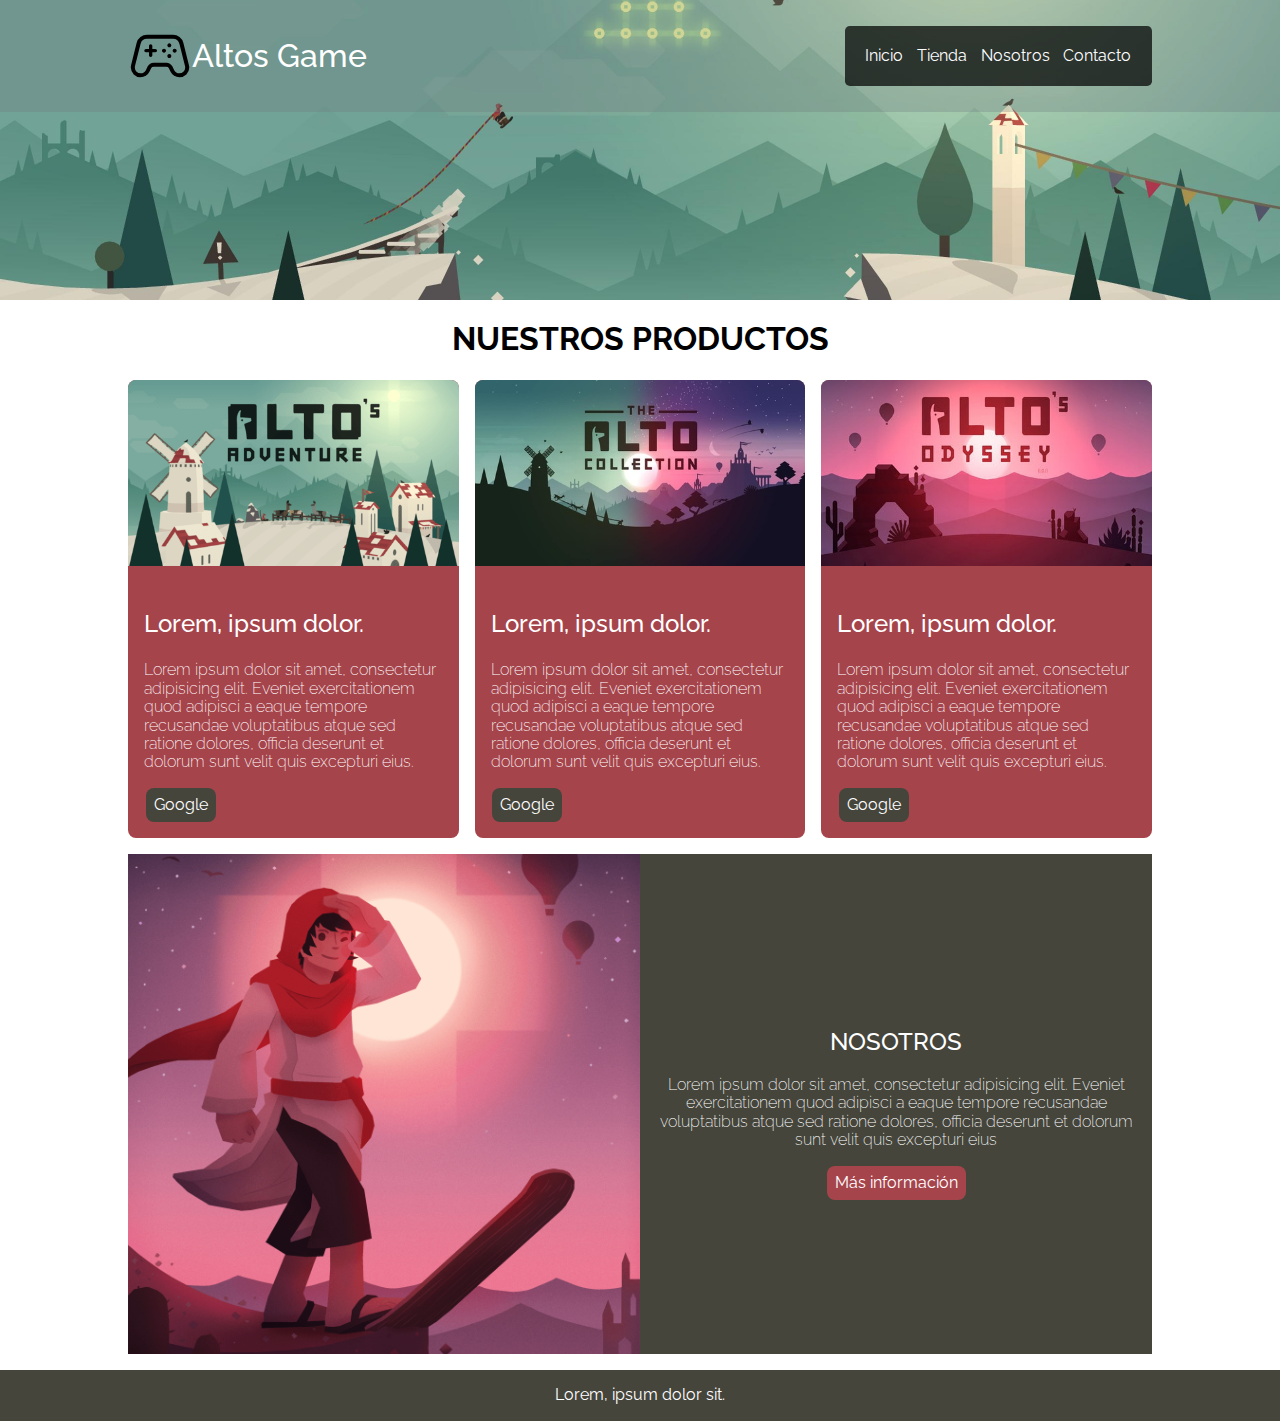
<file: index.html>
<!DOCTYPE html>
<html lang="es">
<head>
    <meta charset="UTF-8">
    <meta http-equiv="X-UA-Compatible" content="IE=edge">
    <meta name="viewport" content="width=device-width, initial-scale=1.0">
    <title>Altos game</title>

    <link rel="stylesheet" href="CSS/style.css">

    <link rel="preconnect" href="https://fonts.googleapis.com">
    <link rel="preconnect" href="https://fonts.gstatic.com" crossorigin>
    <link href="https://fonts.googleapis.com/css2?family=Noto+Sans:ital,wght@1,100&family=Raleway:ital@1&display=swap" rel="stylesheet">

    <link rel="stylesheet" href="CSS/normalize.css">
</head>
<body>
    <header class="bg-header">
        <div class="bg-navbar">
            <div class="container">
                <div class="navbar">
                    <a href="/" class="navbar-brand">
                        <img src="Assets/Imagenes/logo.svg" alt="">
                        Altos Game
                    </a>
                    <nav class="navbar-nav">
                        <a href="#" class="nav-link">Inicio</a>
                        <a href="#" class="nav-link">Tienda</a>
                        <a href="#" class="nav-link">Nosotros</a>
                        <a href="#" class="nav-link">Contacto</a>
                    </nav>
                </div>
            </div>
        </div>
    </header>
    <main class="container">
        <h1 class="main-title">Nuestros productos</h1>
        <section class="tienda">
            <article class="card">
                <img src="Assets/Imagenes/card-1-min.png" alt="" class="card-img">
                <div class="card-body">
                    <h5>Lorem, ipsum dolor.</h5>
                    <p>Lorem ipsum dolor sit amet, consectetur adipisicing elit. Eveniet exercitationem quod adipisci a
                        eaque tempore recusandae voluptatibus atque sed ratione dolores, officia deserunt et dolorum sunt
                        velit quis excepturi eius.</p>
                    <a href="https://www.google.cl/" target="_blanck" class="btn btn-dark">Google</a>
                </div>
            </article>
            <article class="card">
                <img src="Assets/Imagenes/card-2-min.jpg" alt="" class="card-img">
                <div class="card-body">
                    <h5>Lorem, ipsum dolor.</h5>
                    <p>Lorem ipsum dolor sit amet, consectetur adipisicing elit. Eveniet exercitationem quod adipisci a
                        eaque tempore recusandae voluptatibus atque sed ratione dolores, officia deserunt et dolorum sunt
                        velit quis excepturi eius.</p>
                    <a href="https://www.google.cl/" target="_blanck" class="btn btn-dark">Google</a>
                </div>
            </article>
            <article class="card">
                <img src="Assets/Imagenes/card-3-min.jpg" alt="" class="card-img">
                <div class="card-body">
                    <h5>Lorem, ipsum dolor.</h5>
                    <p>Lorem ipsum dolor sit amet, consectetur adipisicing elit. Eveniet exercitationem quod adipisci a
                        eaque tempore recusandae voluptatibus atque sed ratione dolores, officia deserunt et dolorum sunt
                        velit quis excepturi eius.</p>
                    <a href="https://www.google.cl/" target="_blanck" class="btn btn-dark">Google</a>
                </div>
            </article>
        </section>
        <section class="nosotros">
            <div class="nosotros-col-img"></div>
            <div class="nosotros-col-text">
                <div class="nosotros-body">
                    <h2>Nosotros</h2>
                    <p>Lorem ipsum dolor sit amet, consectetur adipisicing elit. Eveniet exercitationem quod adipisci a
                        eaque tempore recusandae voluptatibus atque sed ratione dolores, officia deserunt et dolorum sunt
                        velit quis excepturi eius</p>
                        <a href="" class="btn btn-danger">Más información</a>
                </div>
            </div>
        </section>
    </main>
    <footer class="bg-footer">
        <div class="container">
            <p>Lorem, ipsum dolor sit.</p>
        </div>
    </footer>
</body>
</html>
</file>
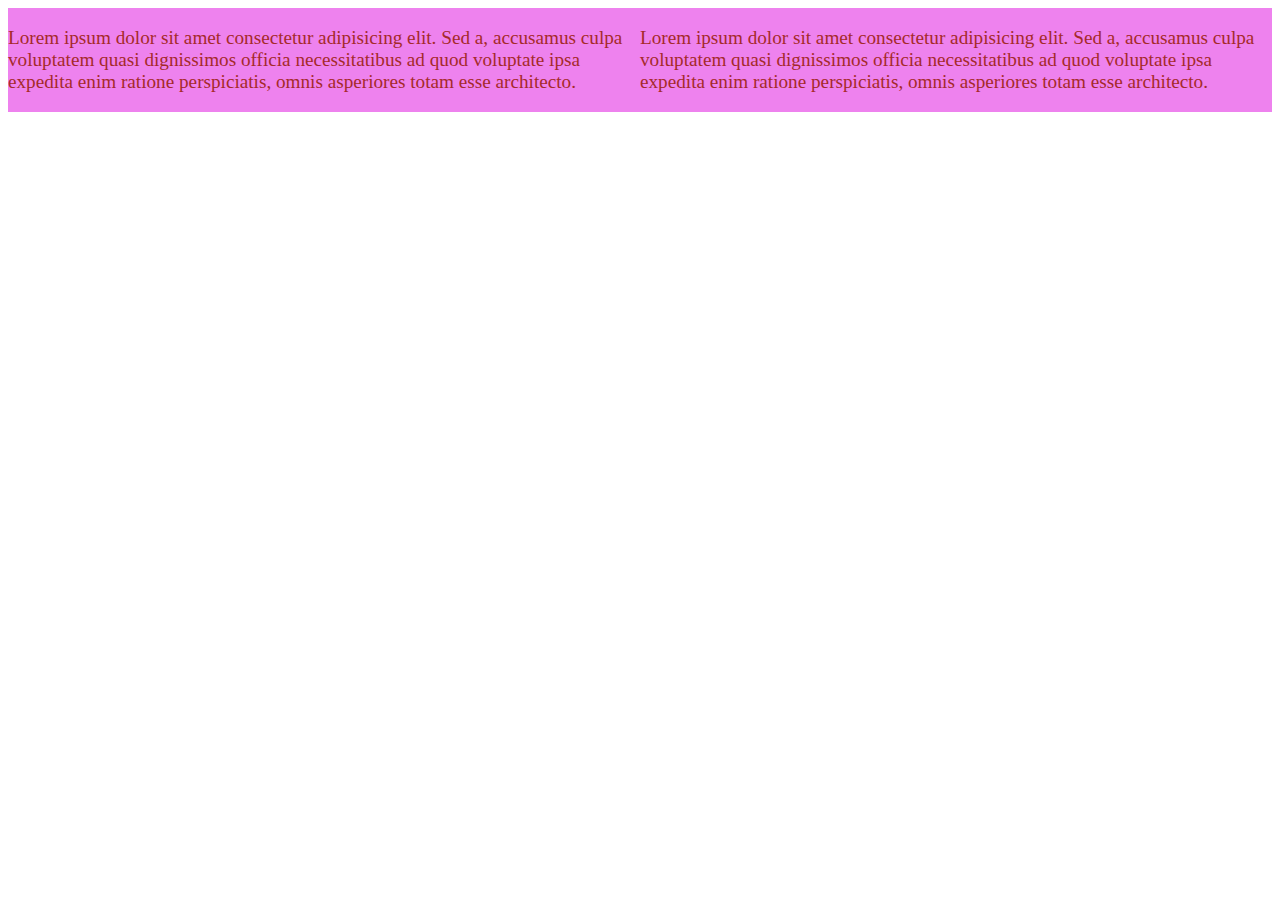
<file: queries.html>
<!DOCTYPE html>
<html lang="es">
<head>
    <meta charset="UTF-8">
    <meta http-equiv="X-UA-Compatible" content="IE=edge">
    <meta name="viewport" content="width=device-width, initial-scale=1.0">
    <title>Document</title>
      
    <style>

        main {
            background-color: black;
            color: white;
        }
        @media (min-width: 576px){
            main {
                background-color: aqua;
                color: black;
                display: flex;
            }
            article {
                font-size: larger;
                color: brown;
            }
        }

        @media (min-width: 780px){
            main {
                background-color: violet;
            }
        }

    </style>
</head>
<body>
    <main>
        <article>
            <p>Lorem ipsum dolor sit amet consectetur adipisicing elit. Sed a, accusamus culpa voluptatem quasi
                dignissimos officia necessitatibus ad quod voluptate ipsa expedita enim ratione perspiciatis, omnis
                asperiores totam esse architecto.</p>
        </article>
        <article>
            <p>Lorem ipsum dolor sit amet consectetur adipisicing elit. Sed a, accusamus culpa voluptatem quasi
             dignissimos officia necessitatibus ad quod voluptate ipsa expedita enim ratione perspiciatis, omnis
             asperiores totam esse architecto.</p>
        </article>
    </main>
</body>
</html>
</file>
<file: CSS/style.css>
html {
    box-sizing: border-box;
  }
  *, *:before, *:after {
    box-sizing: inherit;
  }

body {
    font-family: 'Noto Sans', sans-serif;
    font-family: 'Raleway', sans-serif;
}

/*Utilitarias*/
.container {
    width: 80%;
    max-width: 1280px;
    margin-right: auto;
    margin-left: auto;
}

.btn {
    display: inline-block;
    text-decoration: none;
    font-size: 1rem;
    padding: 0.5em;
    margin: 0 0.1em;
    border-radius: 0.5em;
}

.btn-primary {
    color: white;
    background-color: #0F2620;
}

.btn-secondary {
    color: white;
    background-color: #7BA69A;
}

.btn-danger {
    color: white;
    background-color: #A6444C;
}

.btn-light {
    color: black;
    background-color: #DDF2CE;
}

.btn-dark {
    color: white;
    background-color: #45453C;
}

/*Header*/
.bg-header {
    background-image: url("../Assets/Imagenes/bg-header-min.jpg");
    background-repeat: no-repeat;
    background-position: center;
    background-size: cover;
    height: 18.75em;
}



.bg-navbar {
    background-color: rgba(111, 124, 125, 0.308);
    padding: 1.5em 0;
}

.navbar {
    display: flex;
    flex-direction: column;
    align-items: center;
}

@media (min-width: 768px){
    .navbar{
        flex-direction: row;
        justify-content: space-between;
    }
}

.navbar-brand {
    display: flex;
    flex-direction: column;
    align-items: center;
    color: white;
    font-size: 2rem;
    text-decoration: none;
    font-weight: 500;
    margin-bottom: 1em;
}

@media (min-width: 768px){
    .navbar-brand{
        flex-direction: row;
        margin-bottom: 0em;
    }
}

.navbar-brand img {
    width: 2em;
}

.navbar-nav {
    background-color: rgba(0, 0, 0, 0.712);
    padding: 1em;
    border-radius: 0.3em;
}

.nav-link {
    display: inline-block;
    padding: 0.3em;
    text-decoration: none;
    color: white;
}

.nav-link:hover {
    background-color: white;
    color: black;
    border-radius: 0.5em;
}

/*main*/
.main {
    margin-top: -2em;
    background-color: white;
    padding: 0.3em;
    border-radius: 0.3em;
}

.main-title {
    text-align: center;
    text-transform: uppercase;
}

@media (min-width: 768px){
    .tienda{
        display: flex;
        gap: 1em;
    }
}
/* CARD */

.card {
    background-color: #A6444C;
    color: white;
    overflow: hidden;
    border-radius: 0.5em;
    margin-bottom: 1em;
}

.card-img {
    width: 100%;
}

.card-body {
    padding: 1em;
}

.card-body h5 {
    font-size: 1.5rem;
    margin: 1em 0;
    font-weight: 500;
}

.card-body p {
    font-weight: 200;
}

/*Nosotros*/
.nosotros {
    display: flex;
    flex-direction: column;
    align-items: center;
    margin-bottom: 1em;
    background-color: #45453C;
    color: white;
}

.nosotros-col-img {
    background-image: url("../Assets/Imagenes/nosotros-min.png");
    background-position: center;
    background-repeat: no-repeat;
    background-size: cover;
    height: 350px;
    width: 100%;
    order: 2;
}


.nosotros-col-text {
    order: 1;
}

@media (min-width: 576px){
    .nosotros-col-img{
        height: 31.25em;
    }
}

@media (min-width: 768px){
    .nosotros{
        flex-direction: row;
    }
    .nosotros-col-img{
        order: 1;
        flex: 1 1 0;
    }
    .nosotros-col-text{
        order: 2;
        flex: 1 1 0;
    }
}

.nosotros-body {
    padding: 1em;
    text-align: center;
    color: white;
}

.nosotros-body h2 {
    text-transform: uppercase;
    font-weight: 500;
}

.nosotros-body p {
    font-weight: 200;
}

/*Footer*/
.bg-footer {
    background-color: #45453C;
    color: white;
}

.bg-footer p {
    margin: 0;
    padding: 1em 0;
    text-align: center;
}
</file>
